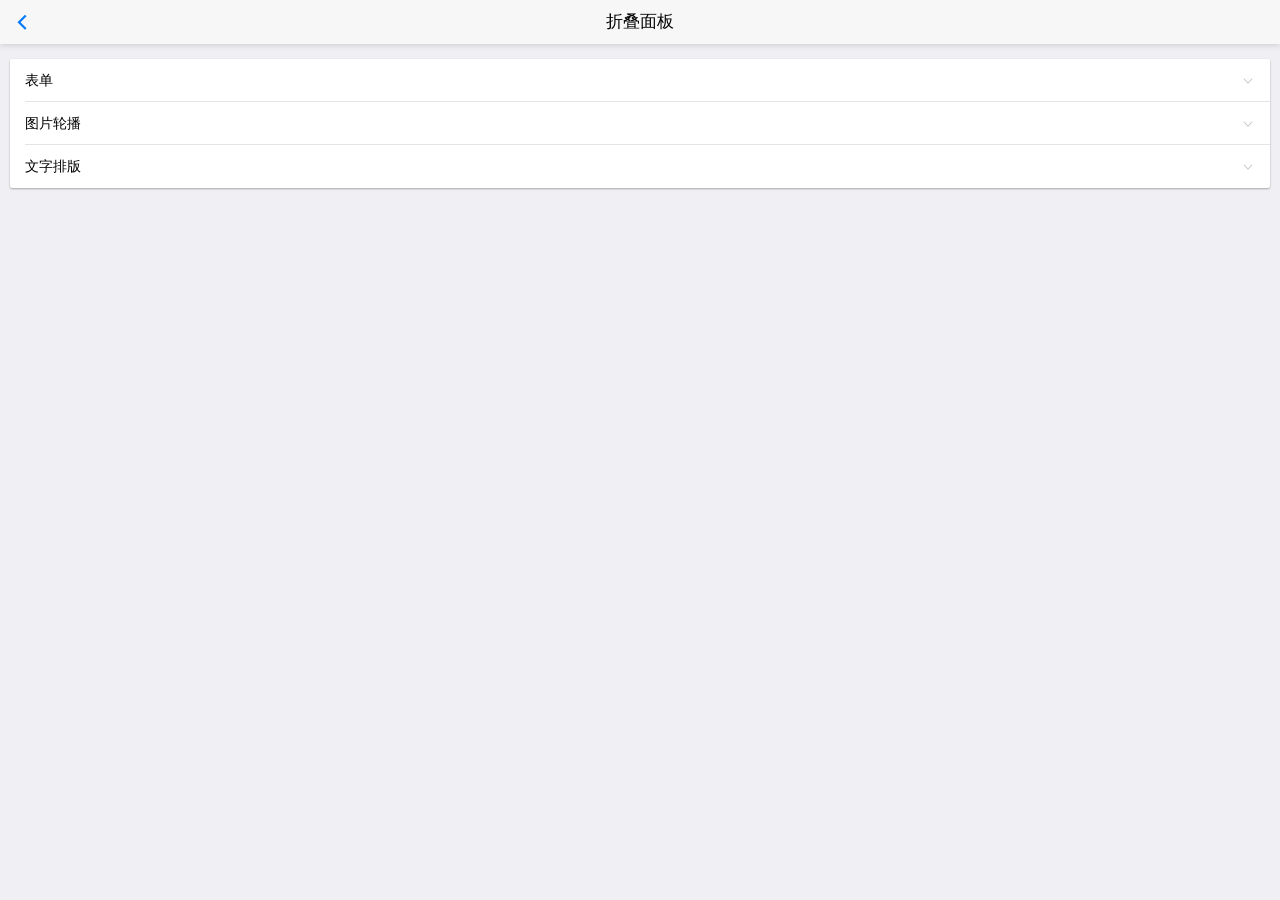
<file: mui实践/mui实践/hello-mui/examples/accordion.html>
<!DOCTYPE html>
<html>

	<head>
		<meta charset="utf-8">
		<title>Hello MUI</title>
		<meta name="viewport" content="width=device-width, initial-scale=1,maximum-scale=1,user-scalable=no">
		<meta name="apple-mobile-web-app-capable" content="yes">
		<meta name="apple-mobile-web-app-status-bar-style" content="black">

		<!--标准mui.css-->
		<link rel="stylesheet" href="../css/mui.min.css">
		<!--App自定义的css-->
		<!--<link rel="stylesheet" type="text/css" href="../css/app.css"/>-->
		
	</head>
	<body>
		<header class="mui-bar mui-bar-nav">
			<a class="mui-action-back mui-icon mui-icon-left-nav mui-pull-left"></a>
			<h1 class="mui-title">折叠面板</h1>
		</header>
		<div class="mui-content">
			<div class="mui-card">
				<ul class="mui-table-view">
					<li class="mui-table-view-cell mui-collapse">
						<a class="mui-navigate-right" href="#">表单</a>
						<div class="mui-collapse-content">
							<form class="mui-input-group">
								<div class="mui-input-row">
									<label>Input</label>
									<input type="text" placeholder="普通输入框">
								</div>
								<div class="mui-input-row">
									<label>Input</label>
									<input type="text" class="mui-input-clear" placeholder="带清除按钮的输入框">
								</div>
		
								<div class="mui-input-row mui-plus-visible">
									<label>Input</label>
									<input type="text" class="mui-input-speech mui-input-clear" placeholder="语音输入">
								</div>
								<div class="mui-button-row">
									<button class="mui-btn mui-btn-primary" type="button" onclick="return false;">确认</button>&nbsp;&nbsp;
									<button class="mui-btn mui-btn-primary" type="button" onclick="return false;">取消</button>
								</div>
							</form>
						</div>
					</li>
					<li class="mui-table-view-cell mui-collapse">
						<a class="mui-navigate-right" href="#">图片轮播</a>
						<div class="mui-collapse-content">
							<div id="slider" class="mui-slider">
								<div class="mui-slider-group mui-slider-loop">
									<!-- 额外增加的一个节点(循环轮播：第一个节点是最后一张轮播) -->
									<div class="mui-slider-item mui-slider-item-duplicate">
										<a href="#">
											<img src="../images/yuantiao.jpg">
										</a>
									</div>
									<!-- 第一张 -->
									<div class="mui-slider-item">
										<a href="#">
											<img src="../images/shuijiao.jpg">
										</a>
									</div>
									<!-- 第二张 -->
									<div class="mui-slider-item">
										<a href="#">
											<img src="../images/muwu.jpg">
										</a>
									</div>
									<!-- 第三张 -->
									<div class="mui-slider-item">
										<a href="#">
											<img src="../images/cbd.jpg">
										</a>
									</div>
									<!-- 第四张 -->
									<div class="mui-slider-item">
										<a href="#">
											<img src="../images/yuantiao.jpg">
										</a>
									</div>
									<!-- 额外增加的一个节点(循环轮播：最后一个节点是第一张轮播) -->
									<div class="mui-slider-item mui-slider-item-duplicate">
										<a href="#">
											<img src="../images/shuijiao.jpg">
										</a>
									</div>
								</div>
								<div class="mui-slider-indicator">
									<div class="mui-indicator mui-active"></div>
									<div class="mui-indicator"></div>
									<div class="mui-indicator"></div>
									<div class="mui-indicator"></div>
								</div>
							</div>
						</div>
					</li>
					<li class="mui-table-view-cell mui-collapse">
						<a class="mui-navigate-right" href="#">文字排版</a>
						<div class="mui-collapse-content">
							<h1>h1. Heading</h1>
							<h2>h2. Heading</h2>
							<h3>h3. Heading</h3>
							<h4>h4. Heading</h4>
							<h5>h5. Heading</h5>
							<h6>h6. Heading</h6>
							<p>
								p. 目前最接近原生App效果的框架。
							</p>
						</div>
					</li>
				</ul>
			</div>
		</div>
		<script src="../js/mui.min.js"></script>
		<script>
			mui.init({
				swipeBack:true //启用右滑关闭功能
			});
		</script>
	</body>

</html>
</file>
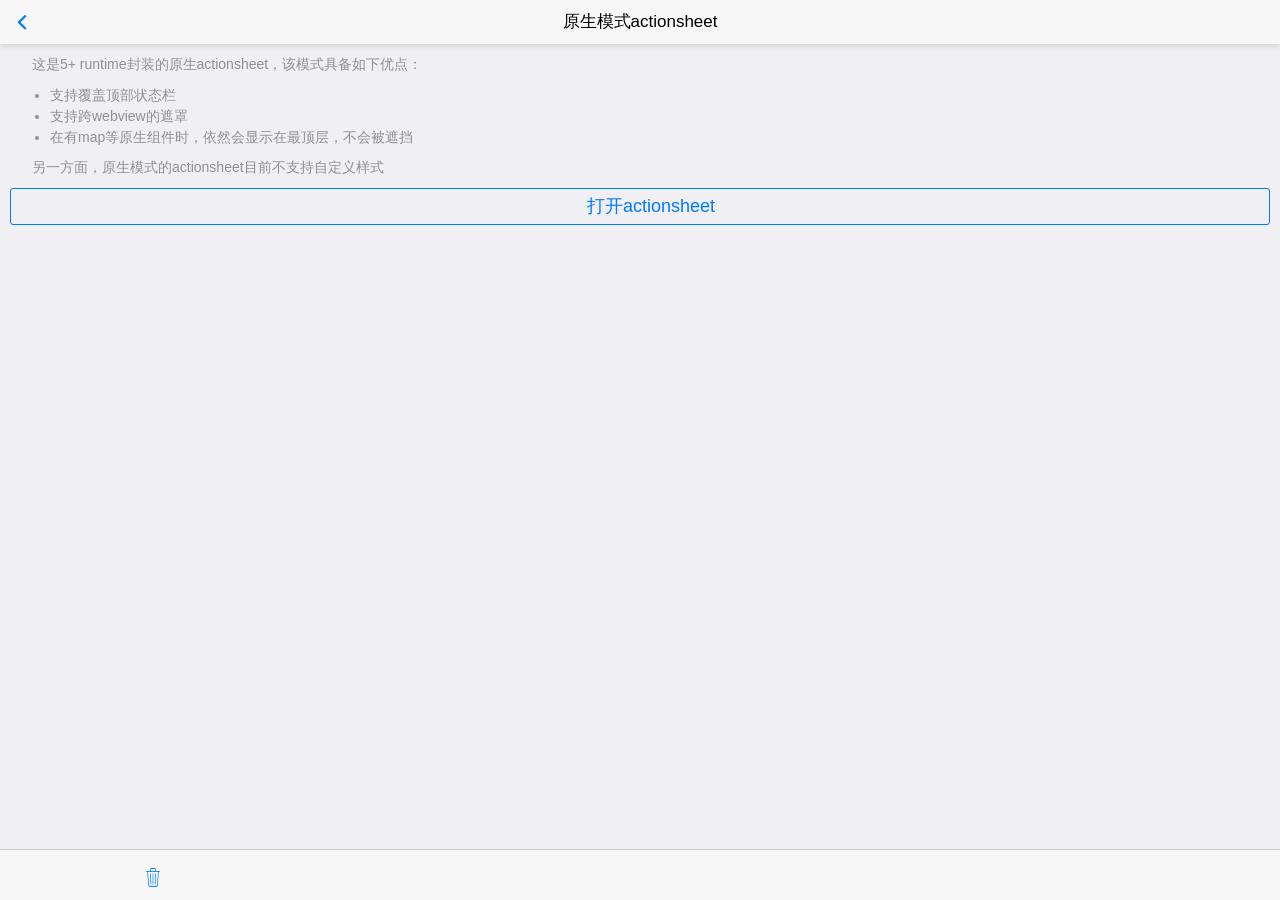
<file: mui实践/mui实践/hello-mui/examples/actionsheet-plus.html>
<!DOCTYPE html>
<html>

	<head>
		<meta charset="utf-8">
		<title>Hello MUI</title>
		<meta name="viewport" content="width=device-width, initial-scale=1,maximum-scale=1,user-scalable=no">
		<meta name="apple-mobile-web-app-capable" content="yes">
		<meta name="apple-mobile-web-app-status-bar-style" content="black">

		<!--标准mui.css-->
		<link rel="stylesheet" href="../css/mui.min.css">
		<!--App自定义的css-->
		<!--<link rel="stylesheet" type="text/css" href="../css/app.css"/>-->
		<style>
			p {
				text-indent: 22px;
			}
			span.mui-icon {
				font-size: 14px;
				color: #007aff;
				margin-left: -15px;
				padding-right: 10px;
			}
			#info{
		  		padding: 20px 10px ;
		  	}
		  	.des{
		  		margin: .5em 0;
		  	}
		  	.des>li{
		  		font-size: 14px;
				color: #8f8f94;
		  	}
		</style>
	</head>

	<body>

		<header class="mui-bar mui-bar-nav">
			<a class="mui-action-back mui-icon mui-icon-left-nav mui-pull-left"></a>
			<h1 class="mui-title">原生模式actionsheet</h1>
		</header>
		<nav class="mui-bar mui-bar-tab">
			<a id="delete-btn" class="mui-tab-item">
				<span class="mui-icon mui-icon-trash"></span>
			</a>
			<a class="mui-tab-item" href="#">
			</a>
			<a class="mui-tab-item" href="#">
			</a>
			<a class="mui-tab-item" href="#">
			</a>
		</nav>
		<div class="mui-content">
			<div class="mui-content-padded">
				<p>这是5+ runtime封装的原生actionsheet，该模式具备如下优点：</p>
				<ul class="des">
					<li>支持覆盖顶部状态栏</li>
					<li>支持跨webview的遮罩</li>
					<li>在有map等原生组件时，依然会显示在最顶层，不会被遮挡</li>
				</ul>	
				<p>另一方面，原生模式的actionsheet目前不支持自定义样式</p>	
				
				<p>
					<a id="picture-btn" class="mui-btn mui-btn-primary mui-btn-block mui-btn-outlined" style="padding: 5px 20px;">打开actionsheet</a>
				</p>
			</div>
		</div>
		<p id="info"></p>
	</body>
	<script src="../js/mui.min.js"></script>
	<script>
		mui.init({
			swipeBack:true //启用右滑关闭功能
		});
		mui('body').on('shown', '.mui-popover', function(e) {
			//console.log('shown', e.detail.id);//detail为当前popover元素
		});
		mui('body').on('hidden', '.mui-popover', function(e) {
			//console.log('hidden', e.detail.id);//detail为当前popover元素
		});
		var info = document.getElementById("info");
		document.getElementById("picture-btn").addEventListener('tap',function () {
			var btnArray = [{title:"拍照或录像"},{title:"选取现有的"}];
			plus.nativeUI.actionSheet( {
				title:"选择照片",
				cancel:"取消",
				buttons:btnArray
			}, function(e){
				var index = e.index;
				var text = "你刚点击了\"";
				switch (index){
					case 0:
						text += "取消";
						break;
					case 1:
						text += "拍照或录像";
						break;
					case 2:
						text += "选取现有的";
						break;
				}
				info.innerHTML = text+"\"按钮";
			} );
		});
		document.getElementById("delete-btn").addEventListener('tap',function () {
			var btnArray = [{title:"删除信息",style:"destructive"}];
			plus.nativeUI.actionSheet( {
				cancel:"取消",
				buttons:btnArray
			}, function(e){
				var index = e.index;
				var text = "你刚点击了\"";
				switch (index){
					case 0:
						text += "取消";
						break;
					case 1:
						text += "删除信息";
						break;
				}
				info.innerHTML = text+"\"按钮";
			} );
		});
	</script>

</html>
</file>
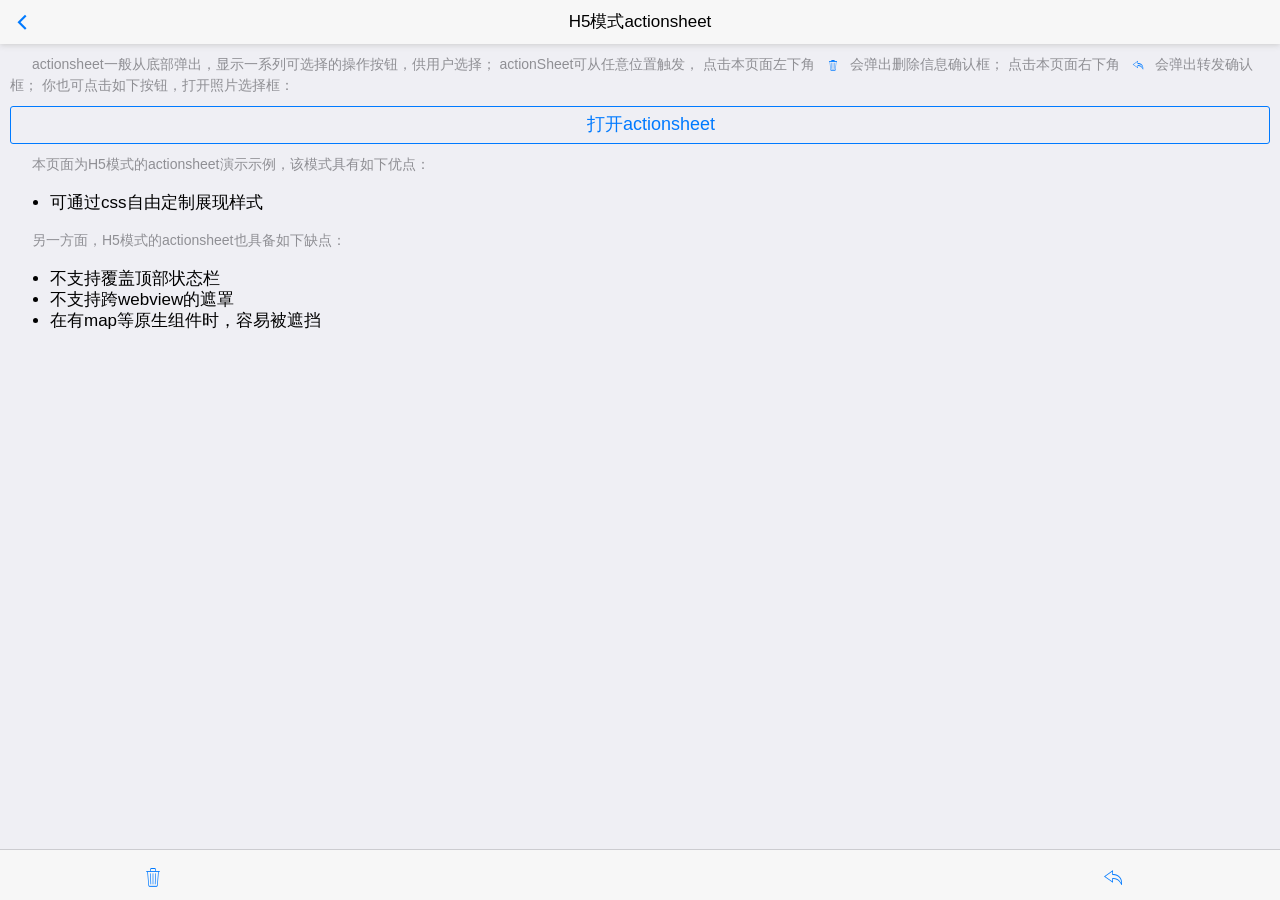
<file: mui实践/mui实践/hello-mui/examples/actionsheet.html>
<!DOCTYPE html>
<html>

	<head>
		<meta charset="utf-8">
		<title>Hello MUI</title>
		<meta name="viewport" content="width=device-width, initial-scale=1,maximum-scale=1,user-scalable=no">
		<meta name="apple-mobile-web-app-capable" content="yes">
		<meta name="apple-mobile-web-app-status-bar-style" content="black">
		<!--标准mui.css-->
		<link rel="stylesheet" href="../css/mui.min.css">
		<!--App自定义的css-->
		<!--<link rel="stylesheet" type="text/css" href="../css/app.css"/>-->
		<style>
			p {
				text-indent: 22px;
			}
			span.mui-icon {
				font-size: 14px;
				color: #007aff;
				margin-left: -15px;
				padding-right: 10px;
			}
			#info {
				padding: 20px 10px;
			}
			/*.des {
				margin: .5em 0;
			}
			.des>li {
				font-size: 14px;
				color: #8f8f94;
			}*/
		</style>
	</head>

	<body>

		<header class="mui-bar mui-bar-nav">
			<a class="mui-action-back mui-icon mui-icon-left-nav mui-pull-left"></a>
			<h1 class="mui-title">H5模式actionsheet</h1>
		</header>
		<nav class="mui-bar mui-bar-tab">
			<a class="mui-tab-item" href="#delete">
				<span class="mui-icon mui-icon-trash"></span>
			</a>
			<a class="mui-tab-item" href="#">
			</a>
			<a class="mui-tab-item" href="#">
			</a>
			<a class="mui-tab-item" href="#forward">
				<span class="mui-icon mui-icon-undo"></span>
			</a>
		</nav>
		<div class="mui-content">
			<div class="mui-content-padded">
				<p>actionsheet一般从底部弹出，显示一系列可选择的操作按钮，供用户选择； actionSheet可从任意位置触发， 点击本页面左下角
					<span class="mui-icon mui-icon-trash"></span>会弹出删除信息确认框； 点击本页面右下角
					<span class="mui-icon mui-icon-undo"></span>会弹出转发确认框； 你也可点击如下按钮，打开照片选择框：
				</p>
				<p>
					<a href="#picture" class="mui-btn mui-btn-primary mui-btn-block mui-btn-outlined" style="padding: 5px 20px;">打开actionsheet</a>
				</p>
				<p>本页面为H5模式的actionsheet演示示例，该模式具有如下优点：</p>
				<ul class="des">
					<li>可通过css自由定制展现样式</li>
				</ul>

				<p>另一方面，H5模式的actionsheet也具备如下缺点：</p>
				<ul class="hm-description">
					<li>不支持覆盖顶部状态栏</li>
					<li>不支持跨webview的遮罩</li>
					<li>在有map等原生组件时，容易被遮挡</li>
				</ul>
				<p id="info"></p>
			</div>
		</div>

		<div id="delete" class="mui-popover mui-popover-action mui-popover-bottom">
			<ul class="mui-table-view">
				<li class="mui-table-view-cell">
					<a href="#" style="color: #FF3B30;">删除信息</a>
				</li>
			</ul>
			<ul class="mui-table-view">
				<li class="mui-table-view-cell">
					<a href="#delete"><b>取消</b></a>
				</li>
			</ul>
		</div>
		<div id="forward" class="mui-popover mui-popover-action mui-popover-bottom">
			<ul class="mui-table-view">
				<li class="mui-table-view-cell">
					<a href="#">回复</a>
				</li>
				<li class="mui-table-view-cell">
					<a href="#">转发</a>
				</li>
				<li class="mui-table-view-cell">
					<a href="#">打印</a>
				</li>
			</ul>
			<ul class="mui-table-view">
				<li class="mui-table-view-cell">
					<a href="#forward"><b>取消</b></a>
				</li>
			</ul>
		</div>
		<div id="picture" class="mui-popover mui-popover-action mui-popover-bottom">
			<ul class="mui-table-view">
				<li class="mui-table-view-cell">
					<a href="#">拍照或录像</a>
				</li>
				<li class="mui-table-view-cell">
					<a href="#">选取现有的</a>
				</li>
			</ul>
			<ul class="mui-table-view">
				<li class="mui-table-view-cell">
					<a href="#picture"><b>取消</b></a>
				</li>
			</ul>
		</div>

	</body>
	<script src="../js/mui.min.js"></script>
	<script>
		mui.init({
			swipeBack:true //启用右滑关闭功能
		});
		mui('body').on('shown', '.mui-popover', function(e) {
			//console.log('shown', e.detail.id);//detail为当前popover元素
		});
		mui('body').on('hidden', '.mui-popover', function(e) {
			//console.log('hidden', e.detail.id);//detail为当前popover元素
		});
		var info = document.getElementById("info");
		mui('body').on('tap', '.mui-popover-action li>a', function() {
			var a = this,
				parent;
			//根据点击按钮，反推当前是哪个actionsheet
			for (parent = a.parentNode; parent != document.body; parent = parent.parentNode) {
				if (parent.classList.contains('mui-popover-action')) {
					break;
				}
			}
			//关闭actionsheet
			mui('#' + parent.id).popover('toggle');
			info.innerHTML = "你刚点击了\"" + a.innerHTML + "\"按钮";
		})
	</script>

</html>
</file>
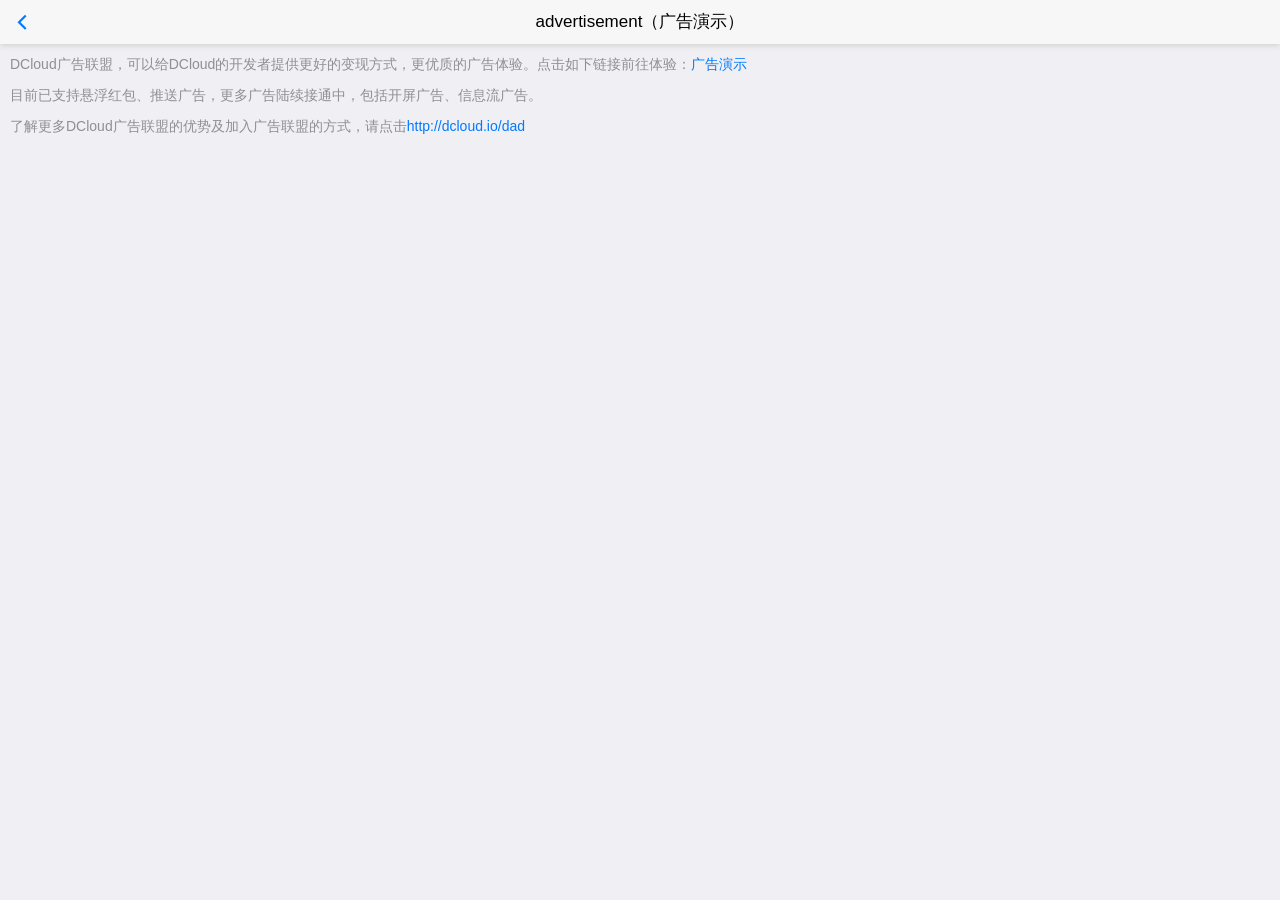
<file: mui实践/mui实践/hello-mui/examples/ad.html>
<!DOCTYPE html>
<html>

	<head>
		<meta charset="utf-8">
		<meta name="viewport" content="width=device-width,initial-scale=1,minimum-scale=1,maximum-scale=1,user-scalable=no" />
		<title>advertisement（广告演示）</title>
		<link href="../css/mui.min.css" rel="stylesheet" />
	</head>

	<body>
		<header class="mui-bar mui-bar-nav">
			<a class="mui-action-back mui-icon mui-icon-left-nav mui-pull-left"></a>
			<h1 class="mui-title">advertisement（广告演示）</h1>
		</header>
		<div class="mui-content">
			<div class="mui-content-padded">
				<p>DCloud广告联盟，可以给DCloud的开发者提供更好的变现方式，更优质的广告体验。点击如下链接前往体验：<a href="http://m3w.cn/helload">广告演示</a></p>
				<p>目前已支持悬浮红包、推送广告，更多广告陆续接通中，包括开屏广告、信息流广告。</p>
				<p>了解更多DCloud广告联盟的优势及加入广告联盟的方式，请点击<a href="http://dcloud.io/dad">http://dcloud.io/dad</a></p>
			</div>
		</div>
	</body>
	<script src="../js/mui.min.js"></script>
	<script type="text/javascript">
		mui.init();
		mui.plusReady(function () {
			if(plus.networkinfo.getCurrentType() == plus.networkinfo.CONNECTION_NONE){
				mui.toast("当前网络不给力");
			}
		});		

		//处理点击事件，需要打开原生浏览器
		mui('body').on('tap', 'a', function(e) {
			var href = this.getAttribute('href');
			if (href) {
				if (window.plus) {
					plus.runtime.openURL(href);
				} else {
					location.href = href;
				}
			}
		});

	</script>

</html>
</file>
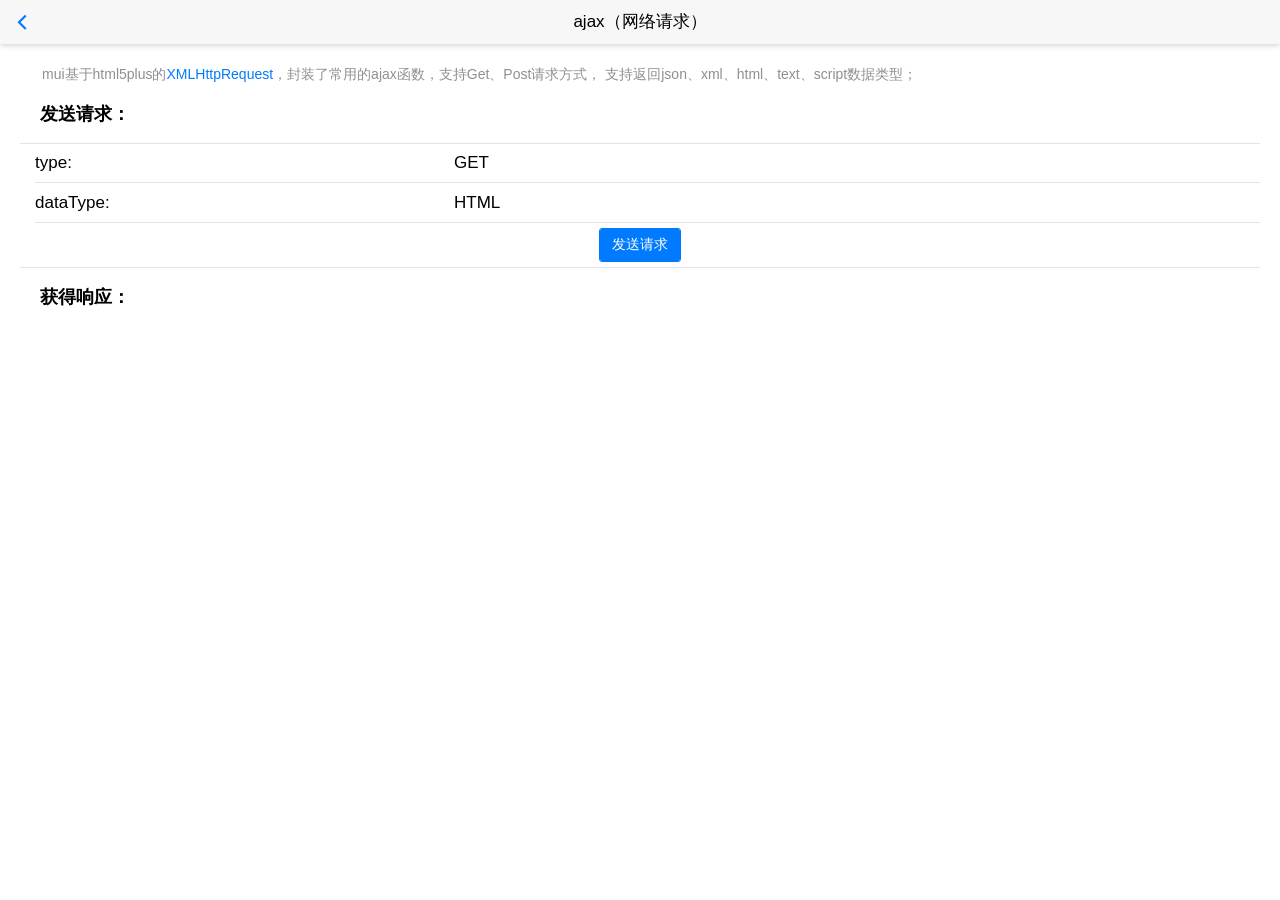
<file: mui实践/mui实践/hello-mui/examples/ajax.html>
<!DOCTYPE html>
<html>

	<head>
		<meta charset="utf-8">
		<title>Hello MUI</title>
		<meta name="viewport" content="width=device-width, initial-scale=1,maximum-scale=1,user-scalable=no">
		<meta name="apple-mobile-web-app-capable" content="yes">
		<meta name="apple-mobile-web-app-status-bar-style" content="black">

		<!--标准mui.css-->
		<link rel="stylesheet" href="../css/mui.min.css">
		<!--App自定义的css-->
		<!--<link rel="stylesheet" type="text/css" href="../css/app.css"/>-->
		<style>
		 	.mui-content-padded {
				padding: 10px;
			}
			body,body .mui-content {
				background-color: #fff !important;
			}
			code {
				word-wrap: break-word;
				word-break: normal;
				font-size: 90%;
				color: #c7254e;
				background-color: #f9f2f4;
				border-radius: 4px;
			}
		</style>
	</head>

	<body>
		<header class="mui-bar mui-bar-nav">
			<a class="mui-action-back mui-icon mui-icon-left-nav mui-pull-left"></a>
			<h1 class="mui-title">ajax（网络请求）</h1>
		</header>
		<div class="mui-content">
			<div class="mui-content-padded" style="padding-bottom: 50px;">
				<p style="text-indent: 22px;">
					mui基于html5plus的<a href="http://www.dcloud.io/docs/api/zh_cn/xhr.shtml">XMLHttpRequest</a>，封装了常用的ajax函数，支持Get、Post请求方式， 支持返回json、xml、html、text、script数据类型；
				</p>
				<h4 class="mui-content-padded">发送请求：</h4>
				<div class="mui-input-group">
					<div class="mui-input-row">
						<label>type:</label>
						<select id="method">
							<option value="get">GET</option>
							<option value="post">POST</option>
						</select>
					</div>
					<div class="mui-input-row">
						<label>dataType:</label>
						<select id="dataType">
							<option value="html">HTML</option>
							<option value="json">JSON</option>
							<option value="xml">XML</option>
						</select>
					</div>
					<div class="mui-button-row">
						<button type="button" id="confirm" class="mui-btn mui-btn-primary">发送请求</button>
					</div>
				</div>
				<h4 class="mui-content-padded">获得响应：</h4>
				<code id="response"></code>
			</div>
		</div>
		<script src="../js/mui.min.js"></script>
		<script>
			(function($) {
				$.init({
					swipeBack:true //启用右滑关闭功能
				});
				
				var network = true;
				if(mui.os.plus){
					mui.plusReady(function () {
						if(plus.networkinfo.getCurrentType()==plus.networkinfo.CONNECTION_NONE){
							network = false;
						}
					});
				}
				
				var methodEl = document.getElementById("method");
				var dataTypeEl = document.getElementById("dataType");
				var respnoseEl = document.getElementById("response");
				//成功响应的回调函数
				var success = function(response) {
					var dataType = dataTypeEl.value;
					if (dataType === 'json') {
						response = JSON.stringify(response);
					} else if (dataType === 'xml') {
						response = new XMLSerializer().serializeToString(response).replace(/</g, "&lt;").replace(/>/g, "&gt;");
					}
					respnoseEl.innerHTML = response;
				};
				//设置全局beforeSend
				$.ajaxSettings.beforeSend = function(xhr, setting) {
					//beforeSend演示,也可在$.ajax({beforeSend:function(){}})中设置单个Ajax的beforeSend
					console.log('beforeSend:::' + JSON.stringify(setting));
				};
				//设置全局complete
				$.ajaxSettings.complete = function(xhr, status) {
					console.log('complete:::' + status);
				}
				var ajax = function() {
					//利用RunJS的Echo Ajax功能测试
					var url = 'https://service.dcloud.net.cn/ajax/echo/';
					//请求方式，默认为Get；
					var type = methodEl.value;
					//预期服务器范围的数据类型
					var dataType = dataTypeEl.value;
					//发送数据
					var data = {
						name: "mui",
						version: "pre-release",
						author: "chb",
						description: "最接近原生APP体验的高性能前端框架"
					};
					url = url + (dataType === 'html' ? 'text' : dataType);
					respnoseEl.innerHTML = '正在请求中...';
					if (type === 'get') {
						if (dataType === 'json') {
							$.getJSON(url, data, success);
						} else {
							$.get(url, data, success, dataType);
						}
					} else if (type === 'post') {
						$.post(url, data, success, dataType);
					}
				};
				//发送请求按钮的点击事件
				document.getElementById("confirm").addEventListener('tap', function() {
					if(network){
						ajax();
					}else{
						mui.toast("当前网络不给力，请稍后再试");
					}
				});
				//点击描述中链接时，打开对应网页介绍；
				$('body').on('tap', 'a', function(e) {
					var href = this.getAttribute('href');
					if (href) {
						if (window.plus) {
							plus.runtime.openURL(href);
						} else {
							location.href = href;
						}
					}
				});
			})(mui);
		</script>
	</body>

</html>
</file>
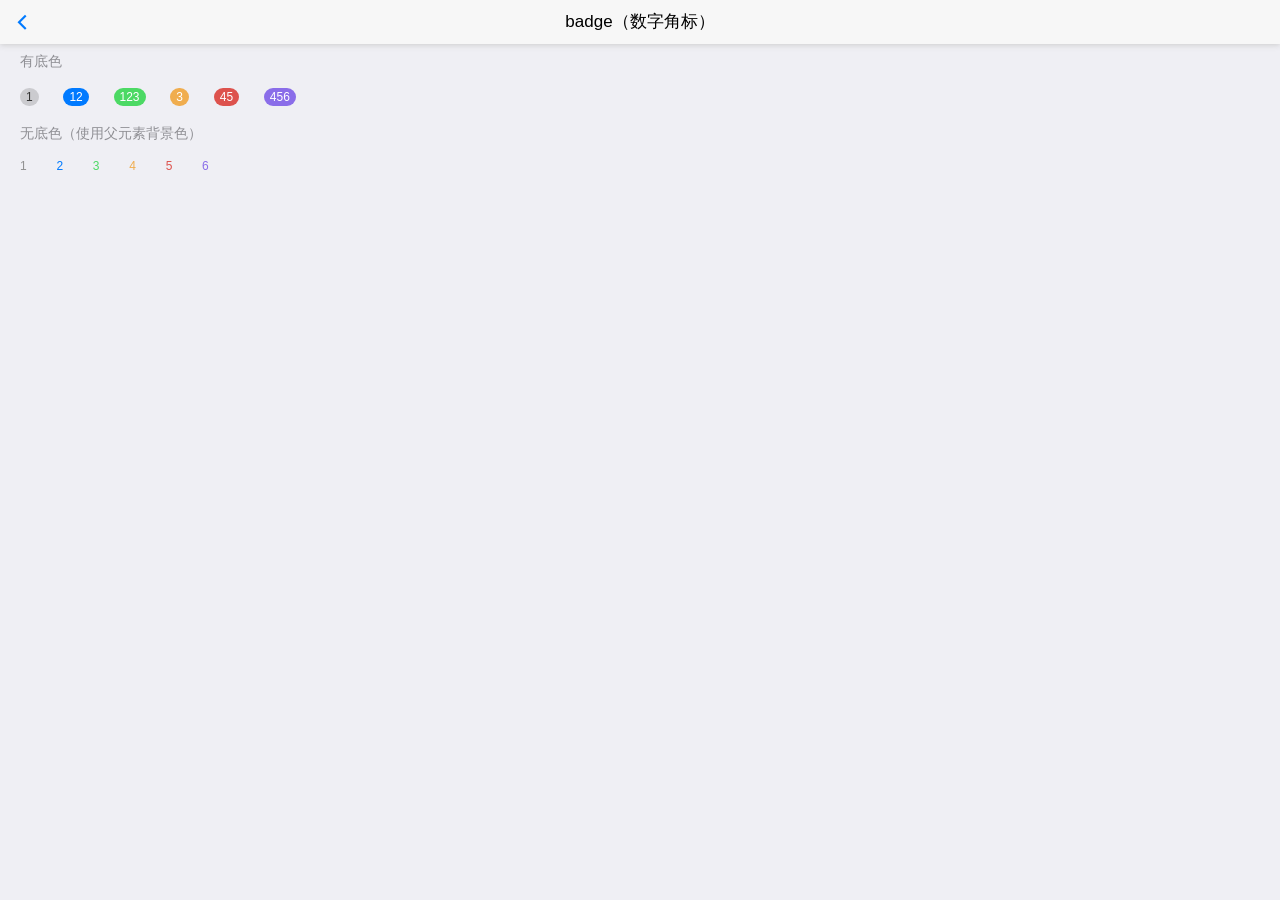
<file: mui实践/mui实践/hello-mui/examples/badges.html>
<!DOCTYPE html>
<html>

	<head>
		<meta charset="utf-8">
		<title>Hello MUI</title>
		<meta name="viewport" content="width=device-width, initial-scale=1,maximum-scale=1,user-scalable=no">
		<meta name="apple-mobile-web-app-capable" content="yes">
		<meta name="apple-mobile-web-app-status-bar-style" content="black">
		<!--标准mui.css-->
		<link rel="stylesheet" href="../css/mui.min.css">
		<!--App自定义的css-->
		<!--<link rel="stylesheet" type="text/css" href="../css/app.css"/>-->
		<style>
			h5 {
				margin: 10px;
			}
			.mui-badge {
				margin: 10px;
			}
		</style>
	</head>

	<body>
		<header class="mui-bar mui-bar-nav">
			<a class="mui-action-back mui-icon mui-icon-left-nav mui-pull-left"></a>
			<h1 class="mui-title">badge（数字角标）</h1>
		</header>
		<div class="mui-content">
			<div class="mui-content-padded">
				<h5>有底色</h5>
				<span class="mui-badge">1</span>
				<span class="mui-badge mui-badge-primary">12</span>
				<span class="mui-badge mui-badge-success">123</span>
				<span class="mui-badge mui-badge-warning">3</span>
				<span class="mui-badge mui-badge-danger">45</span>
				<span class="mui-badge mui-badge-purple">456</span>
				<h5>无底色（使用父元素背景色）</h5>
				<span class="mui-badge mui-badge-inverted">1</span>
				<span class="mui-badge mui-badge-primary mui-badge-inverted">2</span>
				<span class="mui-badge mui-badge-success mui-badge-inverted">3</span>
				<span class="mui-badge mui-badge-warning mui-badge-inverted">4</span>
				<span class="mui-badge mui-badge-danger mui-badge-inverted">5</span>
				<span class="mui-badge mui-badge-royal mui-badge-inverted">6</span>
			</div>
		</div>
	</body>
	<script src="../js/mui.min.js"></script>
	<script>
		mui.init({
			swipeBack:true //启用右滑关闭功能
		});
	</script>
</html>
</file>
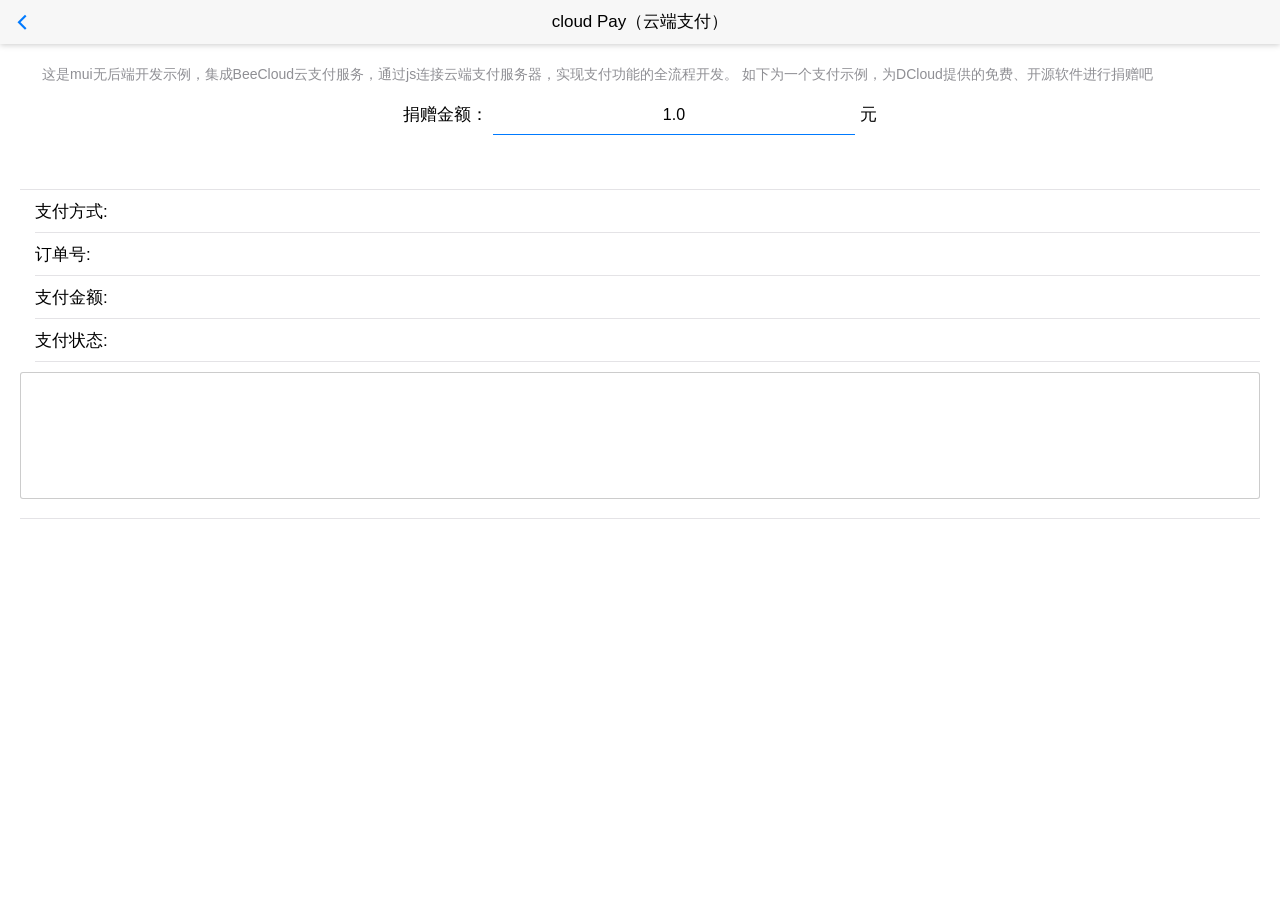
<file: mui实践/mui实践/hello-mui/examples/beecloud.html>
<!DOCTYPE html>
<html>

	<head>
		<meta charset="utf-8">
		<meta name="viewport" content="width=device-width,initial-scale=1,minimum-scale=1,maximum-scale=1,user-scalable=no" />
		<title></title>
		<link rel="stylesheet" href="../css/mui.min.css">
		<script src="../js/mui.min.js"></script>
		<script type="text/javascript" charset="utf-8">
			mui.init();
		</script>
		<!--标准mui.css-->
		<style>
			.mui-content-padded {
				padding: 10px;
			}
			body,
			body .mui-content {
				background-color: #fff !important;
			}
			#total {
				-webkit-user-select: text;
				text-align: right;
				padding: 0 1em;
				border: 0px;
				border-bottom: 1px solid #007aff;
				border-radius: 0;
				font-size: 16px;
				width: 30%;
				outline: none;
			}
			textarea{
				margin-top: 10px;
			}
			.mui-btn-block{
				padding: 8px 5px;
			}
		</style>
	</head>

	<body>
		<header class="mui-bar mui-bar-nav">
			<a class="mui-action-back mui-icon mui-icon-left-nav mui-pull-left"></a>
			<h1 class="mui-title">cloud Pay（云端支付）</h1>
		</header>
		<div id="dcontent" class="mui-content">
			<div class="mui-content-padded">
				<p style="text-indent: 22px;">
					这是mui无后端开发示例，集成BeeCloud云支付服务，通过js连接云端支付服务器，实现支付功能的全流程开发。 如下为一个支付示例，为DCloud提供的免费、开源软件进行捐赠吧
				</p>
				<div style="padding: 0 1em;text-align:center">
					捐赠金额：
					<input id="total" type="number" value="1.0" style="text-align:center" /> 元
				</div>
				<div class="mui-content-padded oauth-area">
					<!--探测本机软件，自动显示支付宝和微信支付方式-->
					<!--银联在线一直显示-->
					<div id='UN_WEB' class="mui-btn mui-btn-blue mui-btn-block pay" style="display: none;">
						银联在线
					</div>
				</div>
				<ul class="mui-table-view">
					<li class="mui-table-view-cell">
						支付方式: <span id="channel"></span>
					</li>
					<li class="mui-table-view-cell">
						订单号: <span id="bill_no"></span>
					</li>
					<li class="mui-table-view-cell">
						支付金额: <span id="total_fee"></span>
					</li>
					<li class="mui-table-view-cell">
						支付状态:<span id="status"></span>
					</li>
					<textarea name="" id="status_msg" cols="20" rows="5"></textarea>
				</ul>
			</div>
		</div>
	</body>
	<script src="../js/beecloud.js">
	</script>
	<script type="text/javascript">
		mui('.mui-content-padded').on('tap', '.pay', function() {
			var channel_id = null;
			switch (this.id) { 
				case 'alipay':
					channel_id = 'ALI_APP';
					break;
				case 'wxpay':
					channel_id = 'WX_APP';
					break;
				case 'UN_WEB':
					channel_id = 'UN_WEB';
					break;
				default:
					break;
			}
			beecloudPay(channel_id);
			document.getElementById("channel").innerHTML = channel_id;
			document.getElementById("total_fee").innerHTML = document.getElementById('total').value;
			document.getElementById("bill_no").innerHTML = beecloud.genBillNo();
		})

		function beecloudPay(bcChannel) {
			//因DCloud尚未申请银联账号，故支付宝、微信使用的是DCloud的appid，银联暂时使用BeeCloud的appid，开发者这里无需判断，直接写一个appid即可；
			var _appid = bcChannel == "UN_WEB" ? "c37d661d-7e61-49ea-96a5-68c34e83db3b":"44f01a13-965f-4b27-ba9f-da678b47f3f5"
			/*
			 * 构建支付参数
			 * 
			 * app_id: BeeCloud控制台上创建的APP的appid，必填 
			 * title: 订单标题，32个字节，最长支持16个汉字；必填
			 * total_fee: 支付金额，以分为单位，大于0的整数，必填
			 * bill_no: 订单号，8~32位数字和/或字母组合,确保在商户系统中唯一，必填
			 * optional: 扩展参数,可以传入任意数量的key/value对来补充对业务逻辑的需求;此参数会在webhook回调中返回; 选填
			 * bill_timeout: 订单失效时间,必须为非零正整数，单位为秒，必须大于360。选填 
			 */
			var payData = {
				app_id: _appid,
				channel: bcChannel,
				title: "DCloud项目捐赠",
				total_fee: document.getElementById('total').value * 100,
				bill_no: beecloud.genBillNo(),
				optional: {
					'uerId': 'beecloud',
					'phone': '4006280728'
				},
				bill_timeout: 360,
				return_url: "http://www.dcloud.io/demo/pay" //wap支付成功后的回跳地址
			};
			/*
			 *  发起支付
			 *  payData: 支付参数
			 *  cbsuccess: 支付成功回调
			 *  cberror: 支付失败回调
			 */
			beecloud.payReq(payData, function(result) {
				document.getElementById("status").innerHTML = 'success';
				document.getElementById("status").style.color = 'green'
				document.getElementById("status_msg").innerHTML = "-------- 支付成功 --------" + "\n感谢您的支持,我们会继续努力完善产品";
				console.log(result);
			}, function(e) {
				document.getElementById("status").innerHTML = 'failed';
				document.getElementById("status").style.color = 'red'
				document.getElementById("status_msg").innerHTML = "-------- 支付失败 --------\n" + "错误码：" + e.code + '\n' + e.message;
			});
		}
	</script>

</html>
</file>
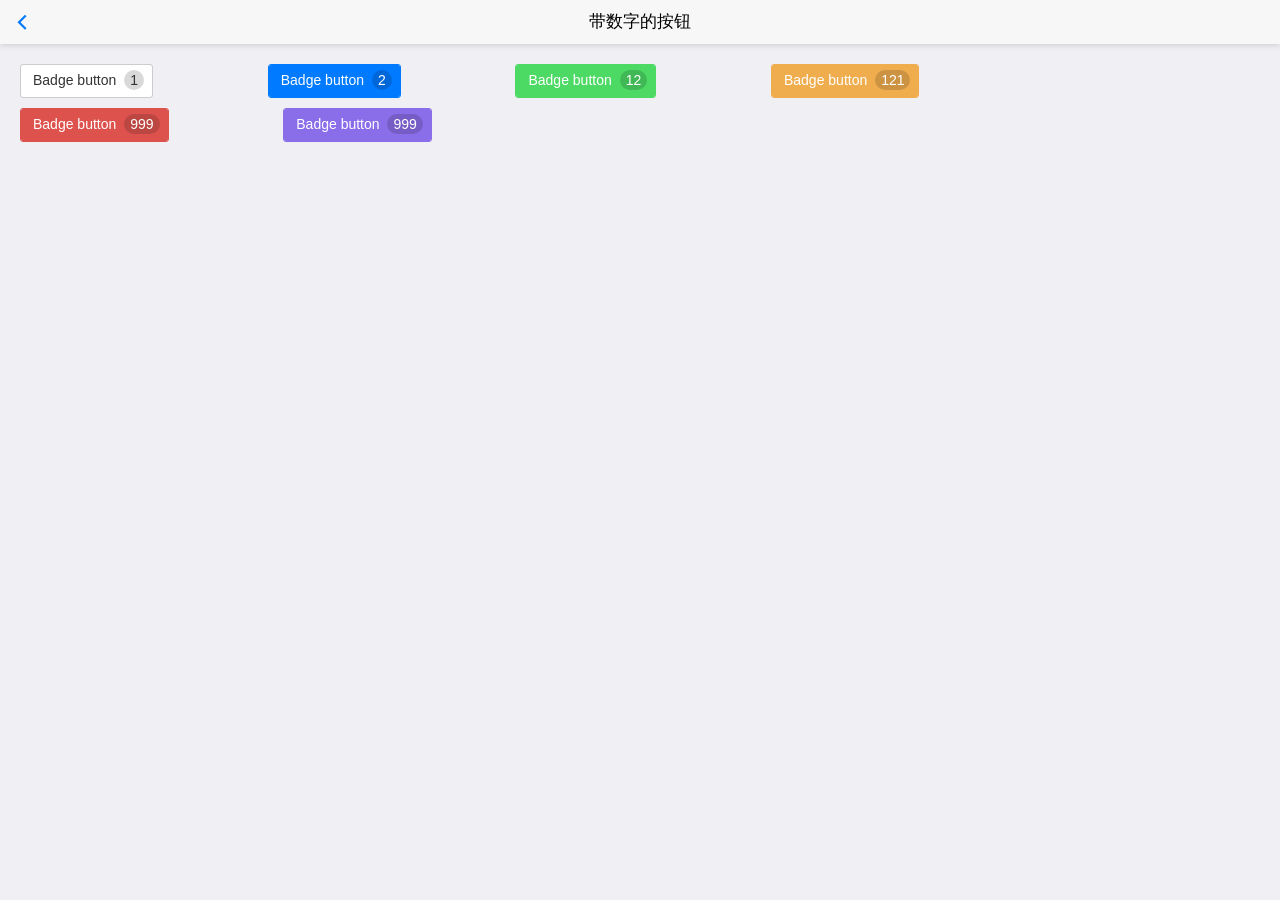
<file: mui实践/mui实践/hello-mui/examples/buttons-with-badges.html>
<!DOCTYPE html>
<html>

	<head>
		<meta charset="utf-8">
		<title>Hello MUI</title>
		<meta name="viewport" content="width=device-width, initial-scale=1,maximum-scale=1,user-scalable=no">
		<meta name="apple-mobile-web-app-capable" content="yes">
		<meta name="apple-mobile-web-app-status-bar-style" content="black">

		<!--标准mui.css-->
		<link rel="stylesheet" href="../css/mui.min.css">
		<!--App自定义的css-->
		<!--<link rel="stylesheet" type="text/css" href="../css/app.css"/>-->
		<style>
			.mui-btn{
		        margin-top: 10px;
		        margin-right: 100px;
		        margin-left: 10px;
		    }
		</style>
		
	</head>

	<body>
		<header class="mui-bar mui-bar-nav">
		    <a class="mui-action-back mui-icon mui-icon-back mui-pull-left"></a>
		    <h1 class="mui-title">带数字的按钮</h1>
		</header>
		<div class="mui-content">
		    <div class="mui-content-padded">
		        <button type="button" class="mui-btn">Badge button <span class="mui-badge">1</span></button>
		        <button type="button" class="mui-btn mui-btn-primary">Badge button <span class="mui-badge mui-badge-primary">2</span></button>
		        <button type="button" class="mui-btn mui-btn-success">Badge button <span class="mui-badge mui-badge-success">12</span></button>
		        <button type="button" class="mui-btn mui-btn-warning">Badge button <span class="mui-badge mui-badge-warning">121</span></button>
		        <button type="button" class="mui-btn mui-btn-danger">Badge button <span class="mui-badge mui-badge-danger">999</span></button>
		        <button type="button" class="mui-btn mui-btn-royal">Badge button <span class="mui-badge mui-badge-royal">999</span></button>
		
		    </div>
		</div>
	</body>
	<script src="../js/mui.min.js"></script>
	<script>
		mui.init({
			swipeBack:true //启用右滑关闭功能
		});
	</script>
</html>
</file>
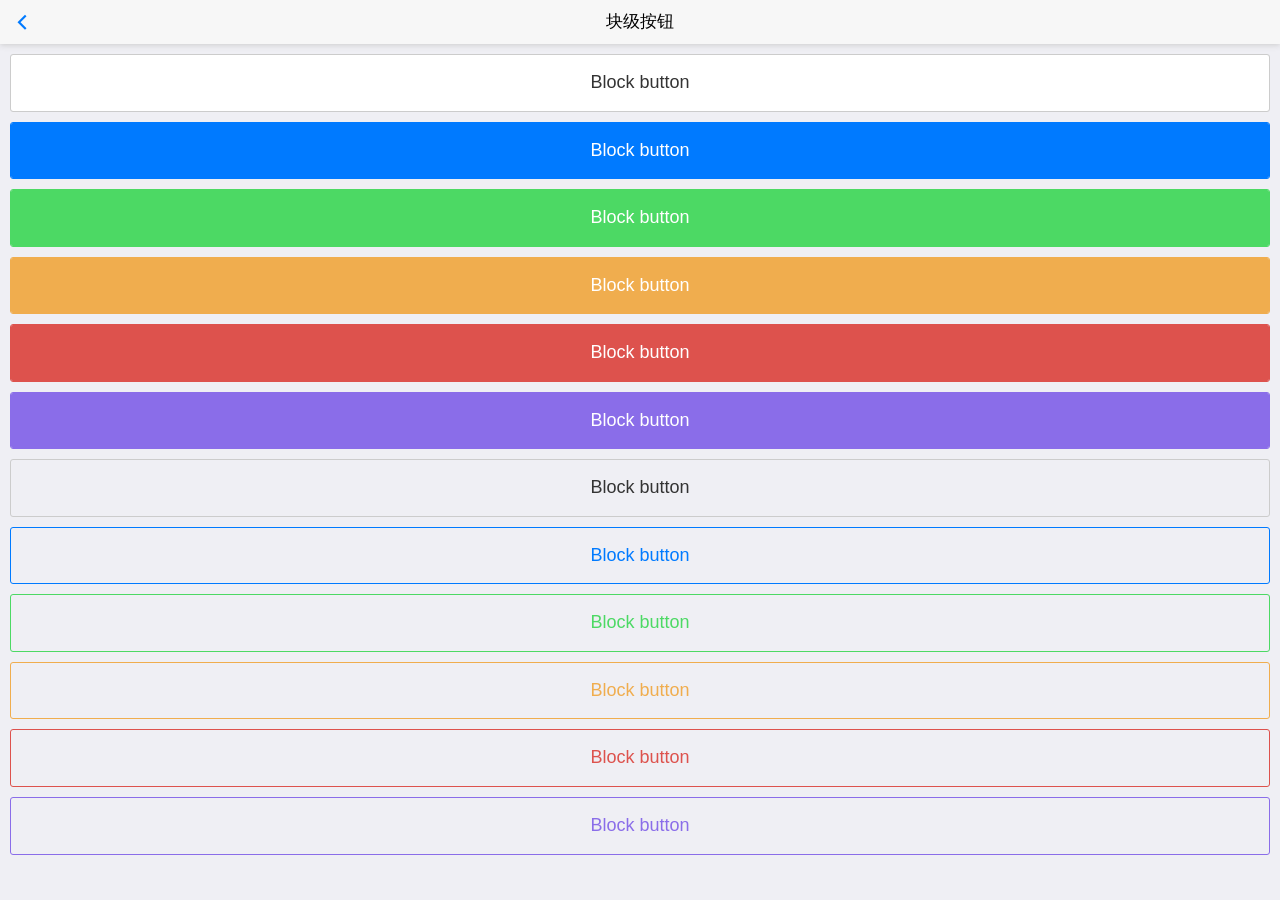
<file: mui实践/mui实践/hello-mui/examples/buttons-with-block.html>
<!DOCTYPE html>
<html>

	<head>
		<meta charset="utf-8">
		<title>Hello MUI</title>
		<meta name="viewport" content="width=device-width, initial-scale=1,maximum-scale=1,user-scalable=no">
		<meta name="apple-mobile-web-app-capable" content="yes">
		<meta name="apple-mobile-web-app-status-bar-style" content="black">

		<!--标准mui.css-->
		<link rel="stylesheet" href="../css/mui.min.css">
		<!--App自定义的css-->
		<link rel="stylesheet" type="text/css" href="../css/app.css"/>
		<style>
			.mui-content-padded{
			  	margin: 10px;
			  }
		</style>
	</head>

	<body>
		<header class="mui-bar mui-bar-nav">
		    <a class="mui-action-back mui-icon mui-icon-back mui-pull-left"></a>
		    <h1 class="mui-title">块级按钮</h1>
		</header>
		<div class="mui-content">
		    <div class="mui-content-padded">
		        <button type="button" class="mui-btn mui-btn-block">Block button</button>
		        <button type="button" class="mui-btn mui-btn-primary mui-btn-block">Block button</button>
		        <button type="button" class="mui-btn mui-btn-success mui-btn-block">Block button</button>
		        <button type="button" class="mui-btn mui-btn-warning mui-btn-block">Block button</button>
		        <button type="button" class="mui-btn mui-btn-danger mui-btn-block">Block button</button>
				<button type="button" class="mui-btn mui-btn-royal mui-btn-block">Block button</button>
		        <button type="button" class="mui-btn mui-btn-block mui-btn-outlined">Block button</button>
		        <button type="button" class="mui-btn mui-btn-primary mui-btn-block mui-btn-outlined">Block button</button>
		        <button type="button" class="mui-btn mui-btn-success mui-btn-block mui-btn-outlined">Block button</button>
		        <button type="button" class="mui-btn mui-btn-warning mui-btn-block mui-btn-outlined">Block button</button>
		        <button type="button" class="mui-btn mui-btn-danger mui-btn-block mui-btn-outlined">Block button</button>
		        <button type="button" class="mui-btn mui-btn-royal mui-btn-block mui-btn-outlined">Block button</button>
		    </div>
		</div>
	</body>
	<script src="../js/mui.min.js"></script>
	<script>
		mui.init({
			swipeBack:true //启用右滑关闭功能
		});
	</script>
</html>
</file>
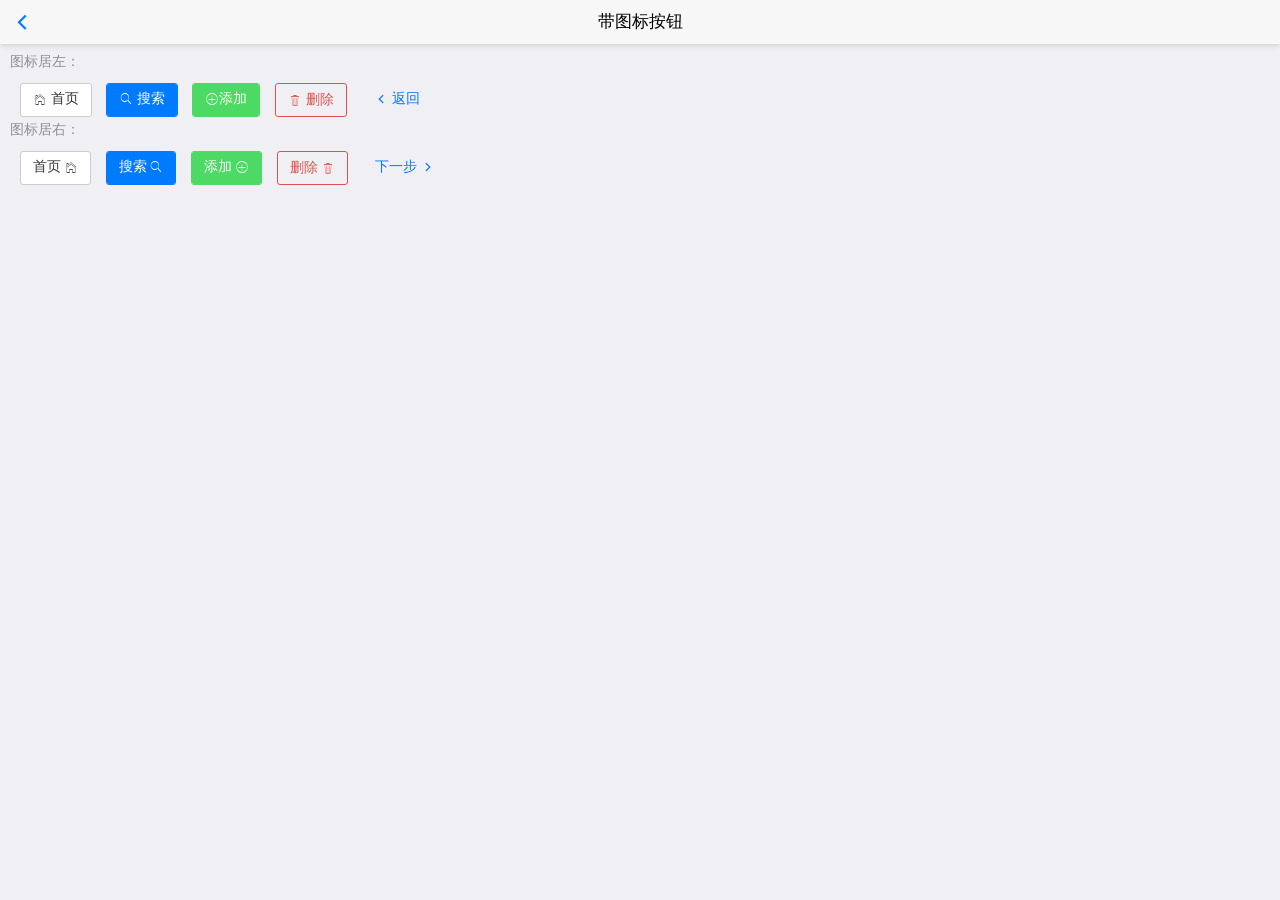
<file: mui实践/mui实践/hello-mui/examples/buttons-with-icons.html>
<!DOCTYPE html>
<html>

	<head>
		<meta charset="utf-8">
		<title>Hello MUI</title>
		<meta name="viewport" content="width=device-width, initial-scale=1,maximum-scale=1,user-scalable=no">
		<meta name="apple-mobile-web-app-capable" content="yes">
		<meta name="apple-mobile-web-app-status-bar-style" content="black">
		<!--标准mui.css-->
		<link rel="stylesheet" href="../css/mui.min.css">
		<style>
			 .mui-btn{
		        margin-top: 10px;
		        margin-left: 10px;
		    }
		</style>
	</head>

	<body>
		<header class="mui-bar mui-bar-nav">
		    <a class="mui-action-back mui-icon mui-icon-back mui-pull-left"></a>
		    <h1 class="mui-title">带图标按钮</h1>
		</header>
		<div class="mui-content">
		    <div class="mui-content-padded">
		    		<h5>图标居左：</h5>
		        <button type="button" class="mui-btn mui-icon mui-icon-home">
		            首页
		        </button>
		        <button type="button" class="mui-btn mui-btn-primary mui-icon mui-icon-search">
		            搜索
		        </button>
		        <button type="button" class="mui-btn mui-btn-success mui-icon mui-icon-plus">添加</button>
		        <button type="button" class="mui-btn mui-btn-danger mui-btn-outlined">
		            <span class="mui-icon mui-icon-trash"></span>
		            删除	
		        </button>
		        <button type="button" class="mui-btn mui-btn-link">
		            <span class="mui-icon mui-icon-back"></span>
		            返回
		        </button>
		        <h5>图标居右：</h5>
		        <button type="button" class="mui-btn mui-icon mui-icon-home mui-right">
		            首页
		        </button>
		        <button type="button" class="mui-btn mui-btn-primary mui-icon mui-icon-search mui-right">
		            搜索
		        </button>
		        <button type="button" class="mui-btn mui-btn-success mui-icon mui-icon-plus mui-right">添加</button>
		        <button type="button" class="mui-btn mui-btn-danger mui-btn-outlined">
		            删除	
		            <span class="mui-icon mui-icon-trash"></span>
		        </button>
		        <button type="button" class="mui-btn mui-btn-link">
		            下一步
		            <span class="mui-icon mui-icon-forward"></span>
		        </button>
		    </div>
		</div>
	</body>
	<script src="../js/mui.min.js"></script>
	<script>
		mui.init({
			swipeBack:true //启用右滑关闭功能
		});
	</script>
</html>
</file>
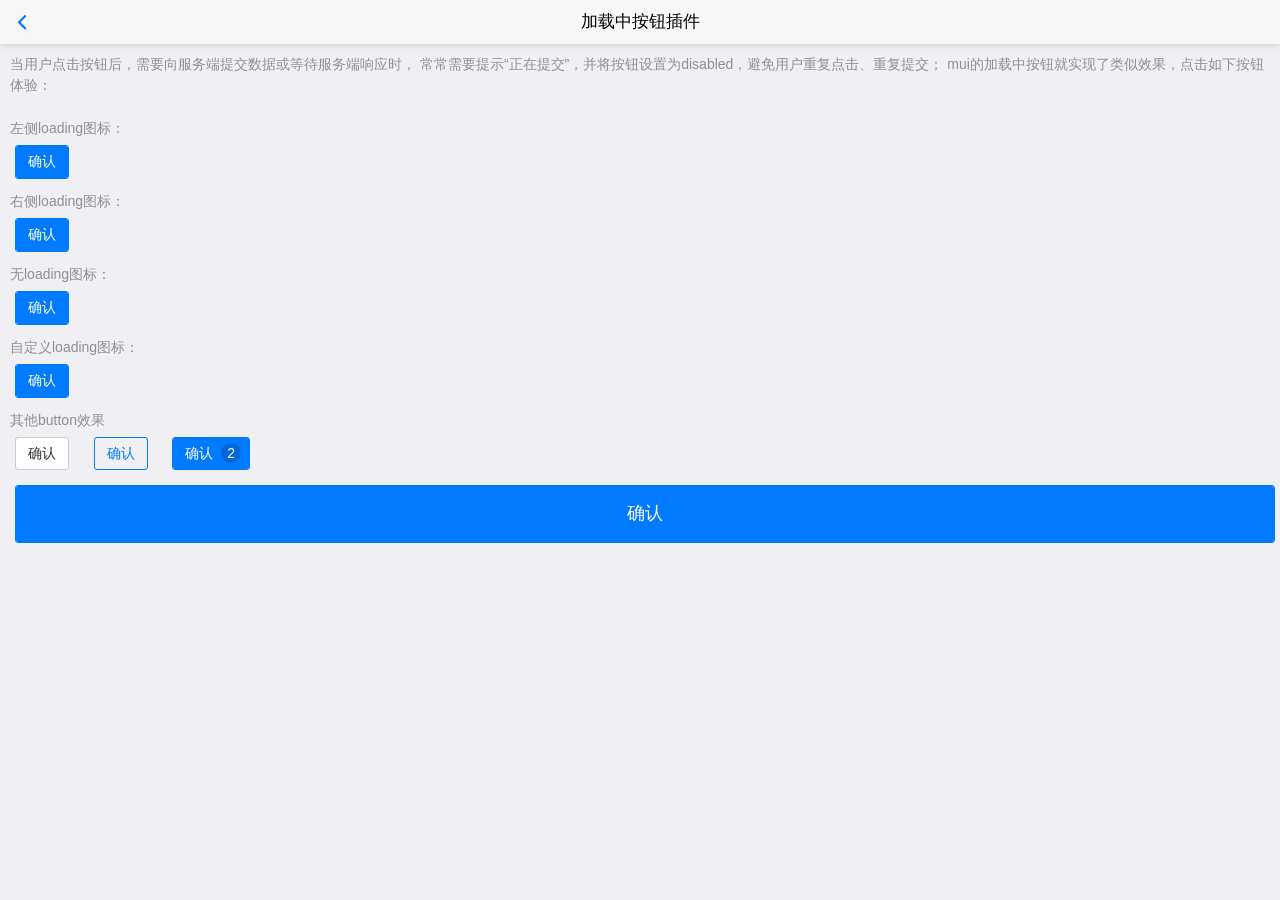
<file: mui实践/mui实践/hello-mui/examples/buttons-with-loading.html>
<!DOCTYPE html>
<html>
    <head>
        <meta charset="utf-8">
        <title>Hello MUI</title>
        <meta name="viewport" content="width=device-width, initial-scale=1,maximum-scale=1,user-scalable=no">
        <meta name="apple-mobile-web-app-capable" content="yes">
        <meta name="apple-mobile-web-app-status-bar-style" content="black">

        <!--标准mui.css-->
        <link rel="stylesheet" href="../css/mui.min.css">
        <!--App自定义的css-->
        <link rel="stylesheet" type="text/css" href="../css/app.css" />
        <style>
            input,
            button,
            .mui-btn {
                margin: 5px 15px 10px 5px;
                
            }
            .mui-spinner {
                display: inline-block;
                width: 24px;
                height: 24px;
                -webkit-transform-origin: 50%;
                transform-origin: 50%;
                -webkit-animation: spinner-spin 1s step-end infinite;
                animation: spinner-spin 1s step-end infinite;
            }
            
            .mui-spinner:after {
                display: block;
                content: "";
                width: 100%;
                height: 100%;
                background-position: 50%;
                background-size: 100%;
                background-repeat: no-repeat;
            }
            
            .mui-spinner-custom:after {
                background-image: url("data:image/svg+xml;charset=utf-8,<svg viewBox='0 0 120 120' xmlns='http://www.w3.org/2000/svg' xmlns:xlink='http://www.w3.org/1999/xlink'><defs><line id='l' x1='60' x2='60' y1='7' y2='27' stroke='red' stroke-width='11' stroke-linecap='round'/></defs><g><use xlink:href='%23l' opacity='.27'/><use xlink:href='%23l' opacity='.27' transform='rotate(30 60,60)'/><use xlink:href='%23l' opacity='.27' transform='rotate(60 60,60)'/><use xlink:href='%23l' opacity='.27' transform='rotate(90 60,60)'/><use xlink:href='%23l' opacity='.27' transform='rotate(120 60,60)'/><use xlink:href='%23l' opacity='.27' transform='rotate(150 60,60)'/><use xlink:href='%23l' opacity='.37' transform='rotate(180 60,60)'/><use xlink:href='%23l' opacity='.46' transform='rotate(210 60,60)'/><use xlink:href='%23l' opacity='.56' transform='rotate(240 60,60)'/><use xlink:href='%23l' opacity='.66' transform='rotate(270 60,60)'/><use xlink:href='%23l' opacity='.75' transform='rotate(300 60,60)'/><use xlink:href='%23l' opacity='.85' transform='rotate(330 60,60)'/></g></svg>");
            }
        </style>
    </head>

    <body>
        <header class="mui-bar mui-bar-nav">
            <a class="mui-action-back mui-icon mui-icon-left-nav mui-pull-left"></a>
            <h1 class="mui-title">加载中按钮插件</h1>
        </header>
        <div class="mui-content">
            <div class="mui-content-padded">
            		<p style="margin-bottom: 25px;">当用户点击按钮后，需要向服务端提交数据或等待服务端响应时，
            			常常需要提示“正在提交”，并将按钮设置为disabled，避免用户重复点击、重复提交；
            			mui的加载中按钮就实现了类似效果，点击如下按钮体验：</p>
                <h5>左侧loading图标：</h5>
                <button type="button" class="mui-btn mui-btn-primary" >确认</button>
                <h5>右侧loading图标：</h5>
                <button type="button" class="mui-btn mui-btn-primary" data-loading-text = "提交中" data-loading-icon-position="right">确认</button>
                <h5>无loading图标：</h5>
                <button type="button" class="mui-btn mui-btn-primary" data-loading-icon="">确认</button>
                <h5>自定义loading图标：</h5>
                <button type="button" class="mui-btn mui-btn-primary" data-loading-icon="mui-spinner mui-spinner-custom">确认</button>
                <h5>其他button效果</h5>
                <button type="button" class="mui-btn">确认</button>
                <button type="button" class="mui-btn mui-btn-outlined mui-btn-primary">确认</button>
                <button type="button" class="mui-btn mui-btn-primary">确认 <span class="mui-badge mui-badge-primary">2</span></button>
                <button type="button" class="mui-btn mui-btn-block mui-btn-primary">确认</button>
            </div>
        </div>
    </body>
    <script src="../js/mui.min.js"></script>
    <script>
        mui.init({
            swipeBack: true //启用右滑关闭功能
        });
        mui(document.body).on('tap', '.mui-btn', function(e) {
            mui(this).button('loading');
            setTimeout(function() {
                mui(this).button('reset');
            }.bind(this), 2000);
        });
    </script>

</html>
</file>
<file: mui实践/mui实践/hello-mui/css/app.css>
/*
 *这是单独为hello mui准备的个性化css，可以覆盖标准mui的css定义；
 * 在实际项目开发时，建议为App单独写一个css文件，从而实现项目的自定义皮肤功能；
 * 
 * */
.mui-plus header.mui-bar{
	display: none;
}
.mui-plus .mui-bar-nav~.mui-content{
	padding: 0;
}

/*hm开头的表示仅为 Hello MUI示例定义*/
.hm-description{
	margin: .5em 0;
}

.hm-description>li {
	font-size: 14px;
	color: #8f8f94;
}
</file>
